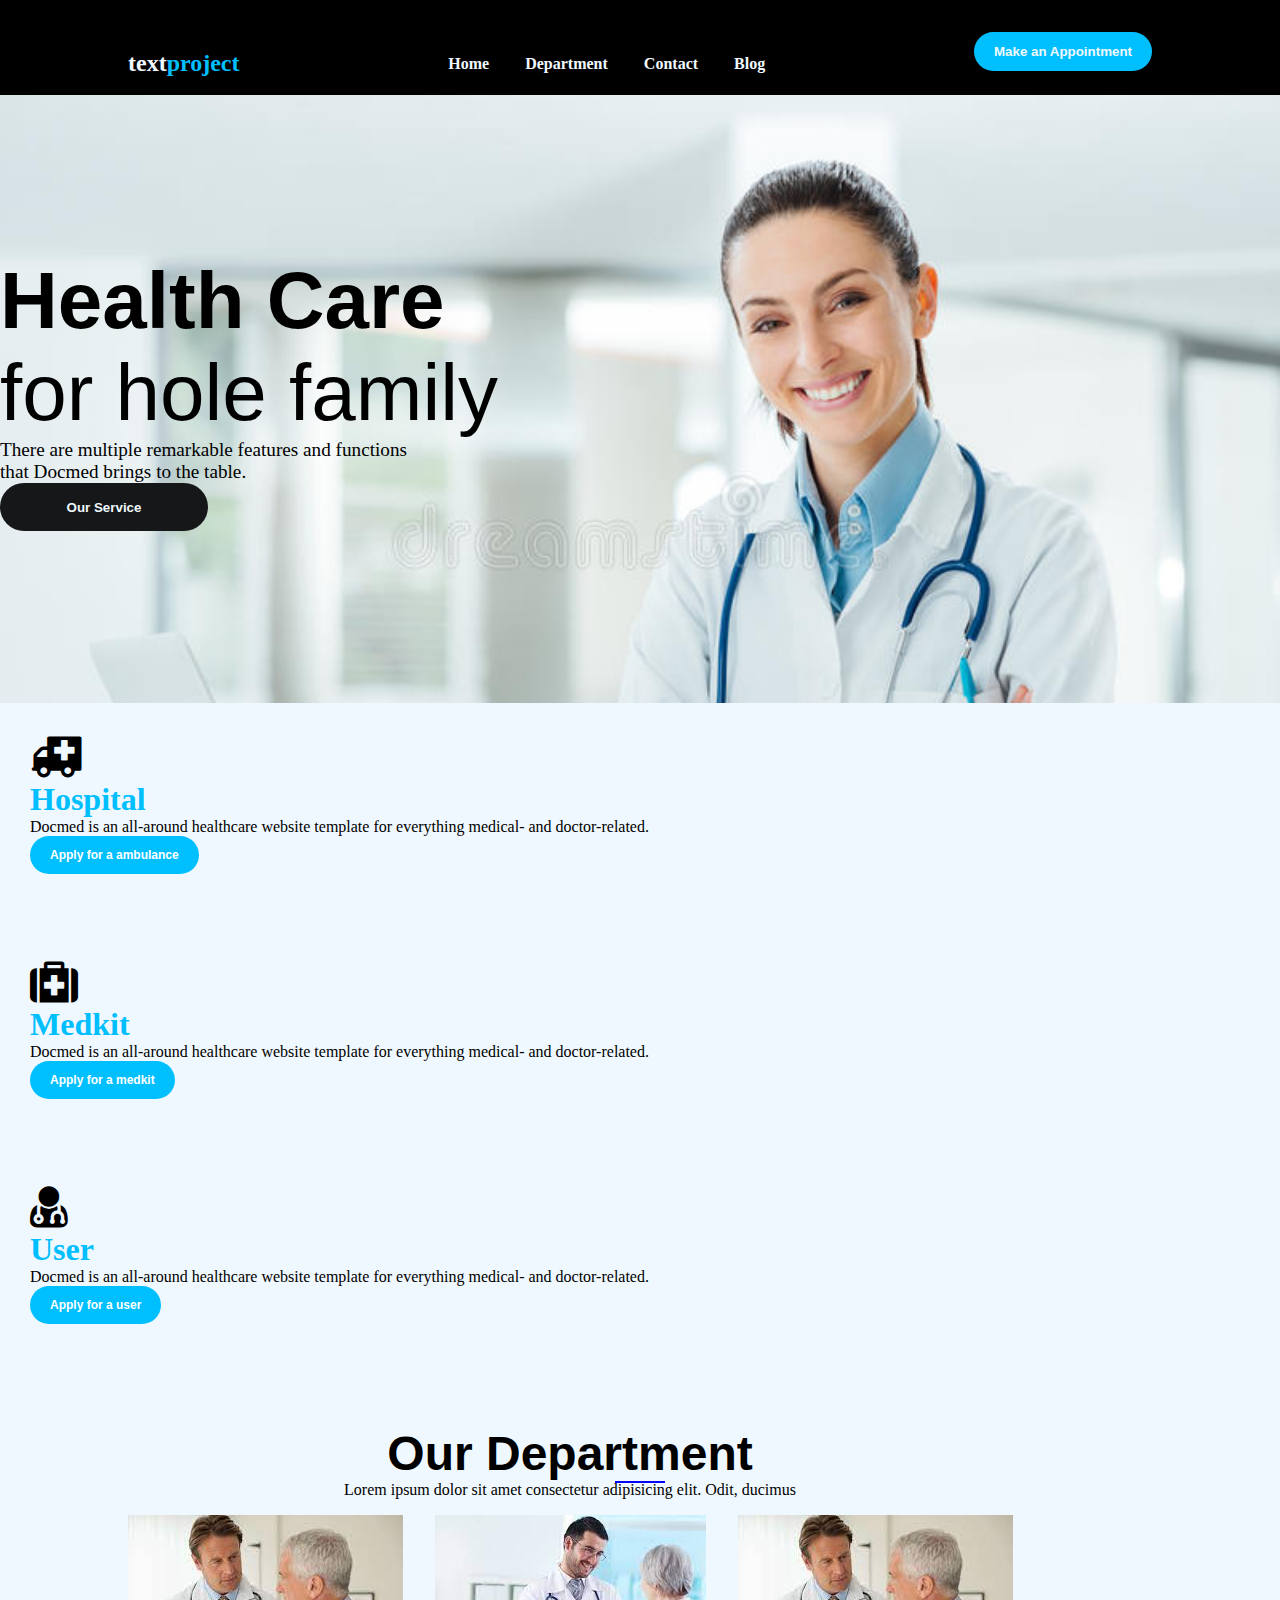
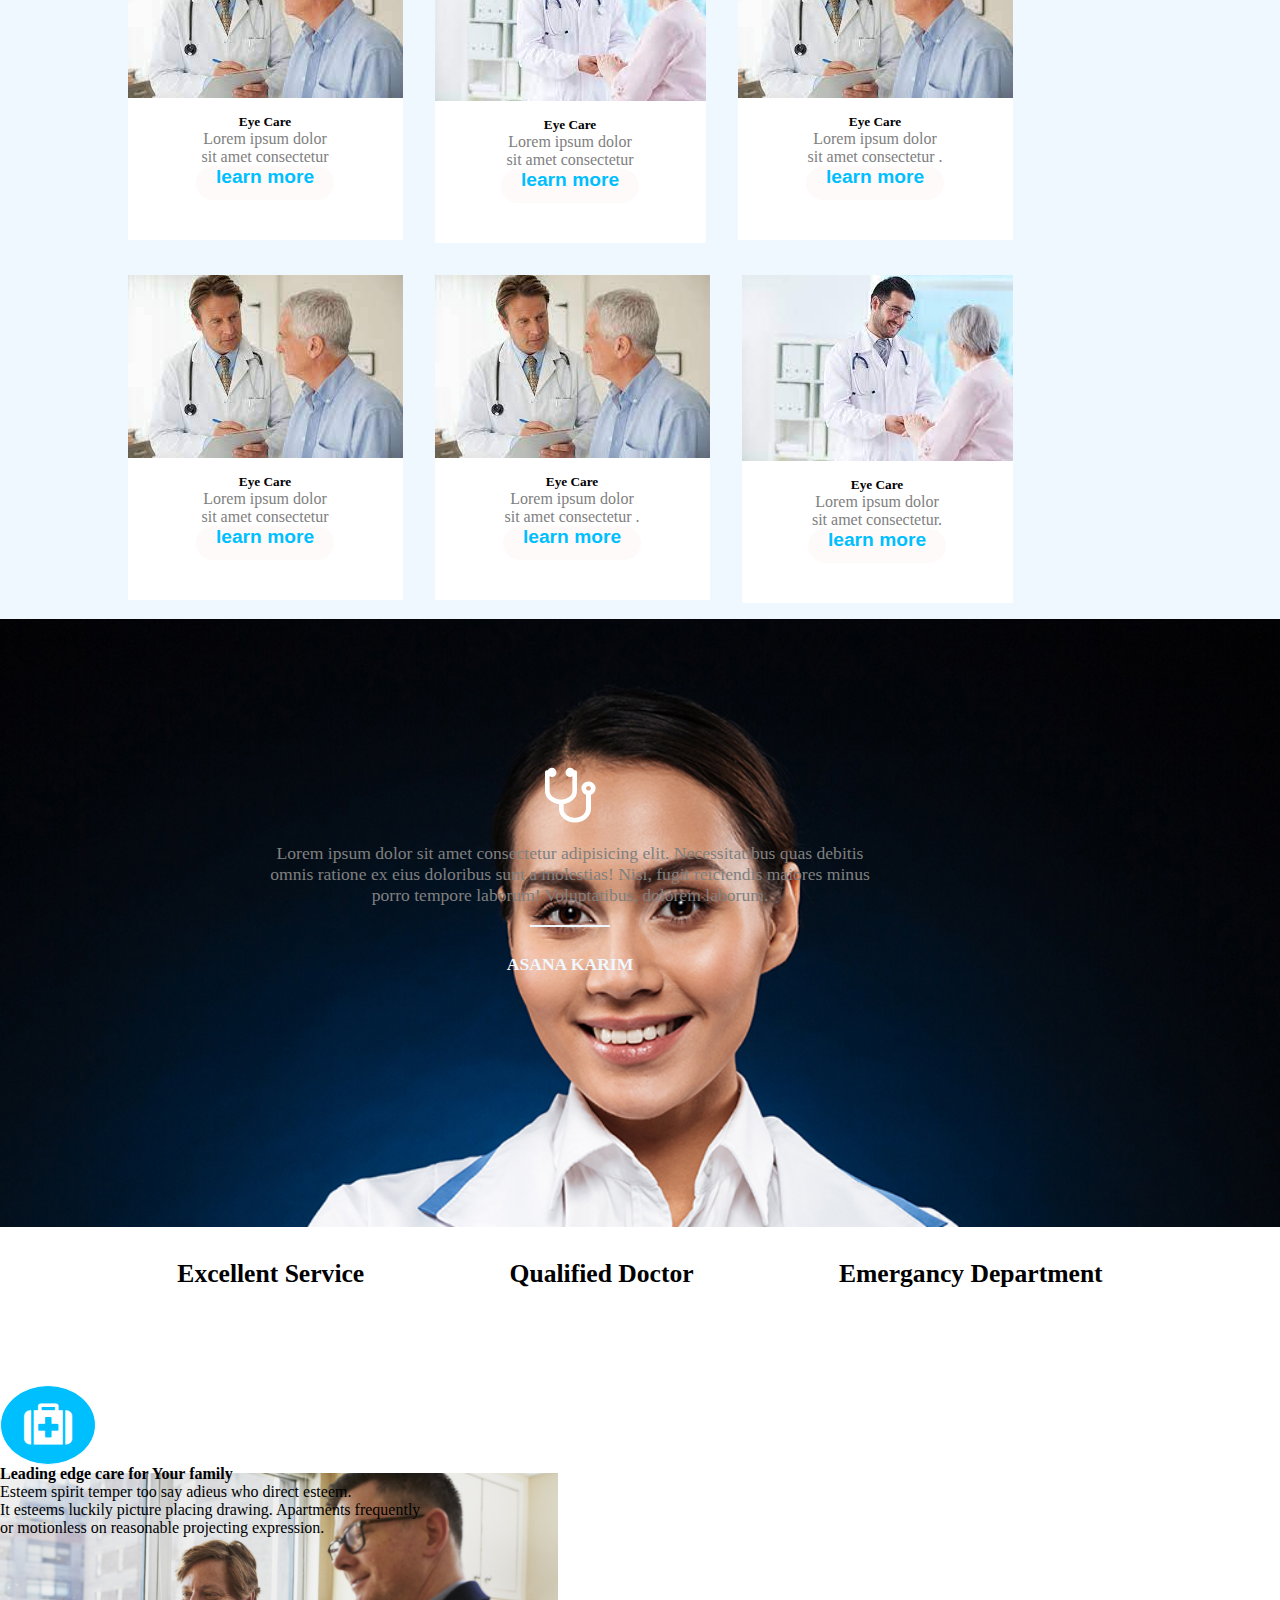
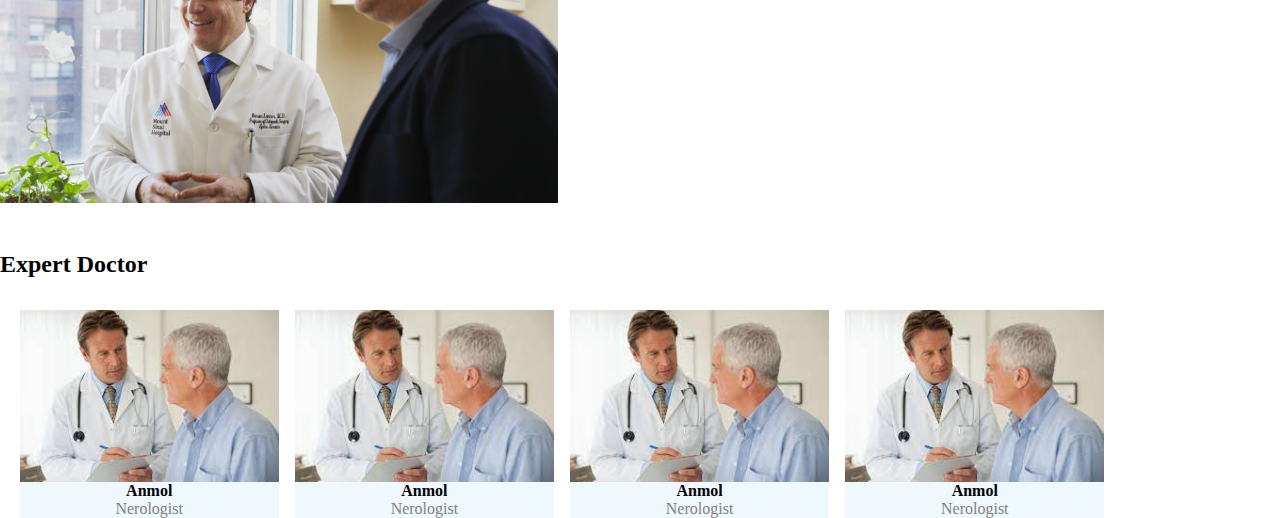
<file: index.html>
<html lang="en">
<head>
    <meta charset="UTF-8">
    <meta http-equiv="X-UA-Compatible" content="IE=edge">
    <meta name="viewport" content="width=device-width, initial-scale=1.0">
    
    <link href="https://cdn.jsdelivr.net/npm/bootstrap@5.2.2/dist/css/bootstrap.min.css" rel="stylesheet" integrity="sha384-Zenh87qX5JnK2Jl0vWa8Ck2rdkQ2Bzep5IDxbcnCeuOxjzrPF/et3URy9Bv1WTRi" crossorigin="anonymous">
    <link rel="stylesheet" href="index.css">
    <link rel="stylesheet" href="https://cdnjs.cloudflare.com/ajax/libs/font-awesome/4.7.0/css/font-awesome.min.css">
    <title>Text Project</title>
</head>
<body>
  
    <div class="hero">
      <nav>
        <h2 class="heading">text<span>project</span> </h2>
        <ul>
          <li><a href="#">Home</a></li>
          <li><a href="#">Department</a></li>
          <li><a href="#">Contact</a></li>
          <li><a href="#">Blog</a></li>
        </ul>
        <button type="button">Make an Appointment</button>
      </nav>
    </div>
          <div class="img">
            <div class="container">
              <div class="row">
                <div class="col-xl-12">
                  <div class="subheading">
                    <h1>
                      <span class="subbin">Health Care</span>  
                        <br>for hole family
                     
                    </h1>
                    <p>There are multiple remarkable features and functions <br>that Docmed brings to the table.
                      
                    </p>
                  
                    <button class="btn">Our Service</button>
                   
                  </div>
                </div>
              </div>
             </div>
           </div>
           

  
         

          
          
  
   <div class="services">
    <div class="container">
      <div class="row">
        <div class="col">
          <div class="ambulance-service">
            <div class="icon-single">
              <i class="fa fa-ambulance"></i>
            </div>
            <h4>Hospital</h4>
            <p>Docmed is an all-around healthcare website template for everything medical- and doctor-related. </p>
            <div class="apply-btn">
              <button>Apply for a ambulance </button>
            </div>
          </div>
  
        </div>
  
  
        <div class="col">
          <div class="ambulance-service">
            <div class="icon-single">
              <i class="fa fa-medkit"></i>
            </div>
            <h4>Medkit</h4>
            <p>Docmed is an all-around healthcare website template for everything medical- and doctor-related. </p>
            <div class="apply-btn">
              <button>Apply for a medkit</button>
            </div>
          </div>
        </div>
  
  
        <div class="col">
          <div class="ambulance-service">
            <div class="icon-single">
              <i class="fa fa-user-md"></i>
            </div>
            <h4>User</h4>
            <p>Docmed is an all-around healthcare website template for everything medical- and doctor-related. </p>
            <div class="apply-btn">
              <button>Apply for a user</button>
            </div>
          </div>
        </div>
  
      </div>
    </div>
    
   </div>
     </div>
      </div>
      
     
      <div class="all-department">
        <div class="container">
          <div class="col">
            <div class="secction-title">
              <h3>Our Department</h3>
              <p>Lorem ipsum dolor sit amet consectetur adipisicing elit. Odit, ducimus</p>
            </div>
          </div>
          <div class="department-thub">
            <div class="department">
              <img src="/images/doctor-patient.jpeg" alt="">
             <div class="department-content">
              
                <h5>Eye Care</h5>
                <p>Lorem ipsum dolor <br>sit amet consectetur</p>
                <button>learn more</button>
             </div>
           </div>
           
             <div class="department">
               <img src="/images/happy-doctor.jpeg" alt="">
               <div class="department-content">
               
                  <h5>Eye Care</h5>
                  <p>Lorem ipsum dolor <br>sit amet consectetur</p>
                  <button>learn more</button>
               </div>
             </div>
          
           
             <div class="department">
               <img src="/images/doctor-with-patient.jpeg" alt="">
               <div class="department-content">
                  
                   <h5>Eye Care</h5>
                   <p>Lorem ipsum dolor <br>sit amet consectetur .</p>
                   <button>learn more</button>
               </div>
             </div>
             <div class="department">
              <img src="/images/doctor-patient.jpeg" alt="">
              <div class="department-content">
                
                  <h5>Eye Care</h5>
                  <p>Lorem ipsum dolor <br>sit amet consectetur </p>
                  <button>learn more</button>
              </div>
            </div>
            
            <div class="department">
              <img src="/images/doctor-with-patient.jpeg" alt="">
              <div class="department-content">
                
                  <h5>Eye Care</h5>
                  <p>Lorem ipsum dolor <br>sit amet consectetur .</p>
                  <button>learn more</button>
              </div>
            </div>
            
            <div class="department">
              <img src="/images/happy-doctor.jpeg" alt="">
              <div class="department-content">
                
                  <h5>Eye Care</h5>
                  <p>Lorem ipsum dolor <br>sit amet consectetur.</p>
                  <button>learn more</button>
              </div>
            </div>
            
  
  
          </div>
              
            
          </div>
        </div>
    
      </div>
      <div class="background-image-female-doctor">
        <div class="container">
          <div class="row">
            <div class="col">
              
            </div>
            <div class="doctor-icon">
              <i class="fa fa-stethoscope"></i>
              <p>Lorem ipsum dolor sit amet consectetur adipisicing elit. Necessitatibus quas debitis<br> omnis ratione ex eius doloribus sunt a molestias! Nisi, fugit reiciendis maiores minus <br>porro tempore laborum! Voluptatibus, dolorem laborum.</p>
              <h6>ASANA KARIM</h6>
            </div>
          </div>
        </div>
        
        
      </div>

       <div class="tab-list">
       
        <div class="tab-list-number">
        <h5>Excellent Service</h5>
        </div>
        <div class="tab-list-number">
          <h5>Qualified Doctor</h5>
        </div>
        <div class="tab-list-number">
          <h5>Emergancy Department</h5>
        </div>
      </div> 
      
               

    <div class="all-services">
      <div class="container">
       <div class="row">
      <div class="col-6">
        <div class="excellent-service">
          <i class="fa fa-medkit"></i>
          <h4>Leading edge care for Your family</h4>
          <p>Esteem spirit temper too say adieus who direct esteem. <br>It esteems luckily picture placing drawing. Apartments frequently<br> or motionless on reasonable projecting expression.</p>
        </div>



      </div>
      <div class="col-6">
          <div class="image-business">
           <img src="/images/xbusiness.png.pagespeed.ic.T1vlgqVj2y.png" alt="">
      </div>

      </div>
    </div>
  </div>
  

<div class="container">
  <div class="row">
    <div class="col-12">
      <div class="expert-doctor">
        <h2>Expert Doctor</h2>
      </div>
    </div>
    
  </div>
</div>
  <div class="container">
    <div class="row">
      <div class="col">
       <div class="department-thub1">
        <div class="department-thub2">
          <img src="/images/doctor-patient.jpeg" alt="">
          <div class="doctor-position">
            <h4>Anmol</h4>
            <p>Nerologist</p>
           </div>
       </div>

       <div class="department-thub2">
        <img src="/images/doctor-patient.jpeg" alt="">
        <div class="doctor-position">
          <h4>Anmol</h4>
          <p>Nerologist</p>
         </div>
     </div>

     <div class="department-thub2">
      <img src="/images/doctor-patient.jpeg" alt="">
      <div class="doctor-position">
        <h4>Anmol</h4>
        <p>Nerologist</p>
       </div>
   </div>

   <div class="department-thub2">
    <img src="/images/doctor-patient.jpeg" alt="">
    <div class="doctor-position">
      <h4>Anmol</h4>
      <p>Nerologist</p>
     </div>
 </div>

       </div>

      </div>
    </div>
  </div>
</body>
</html>
</file>
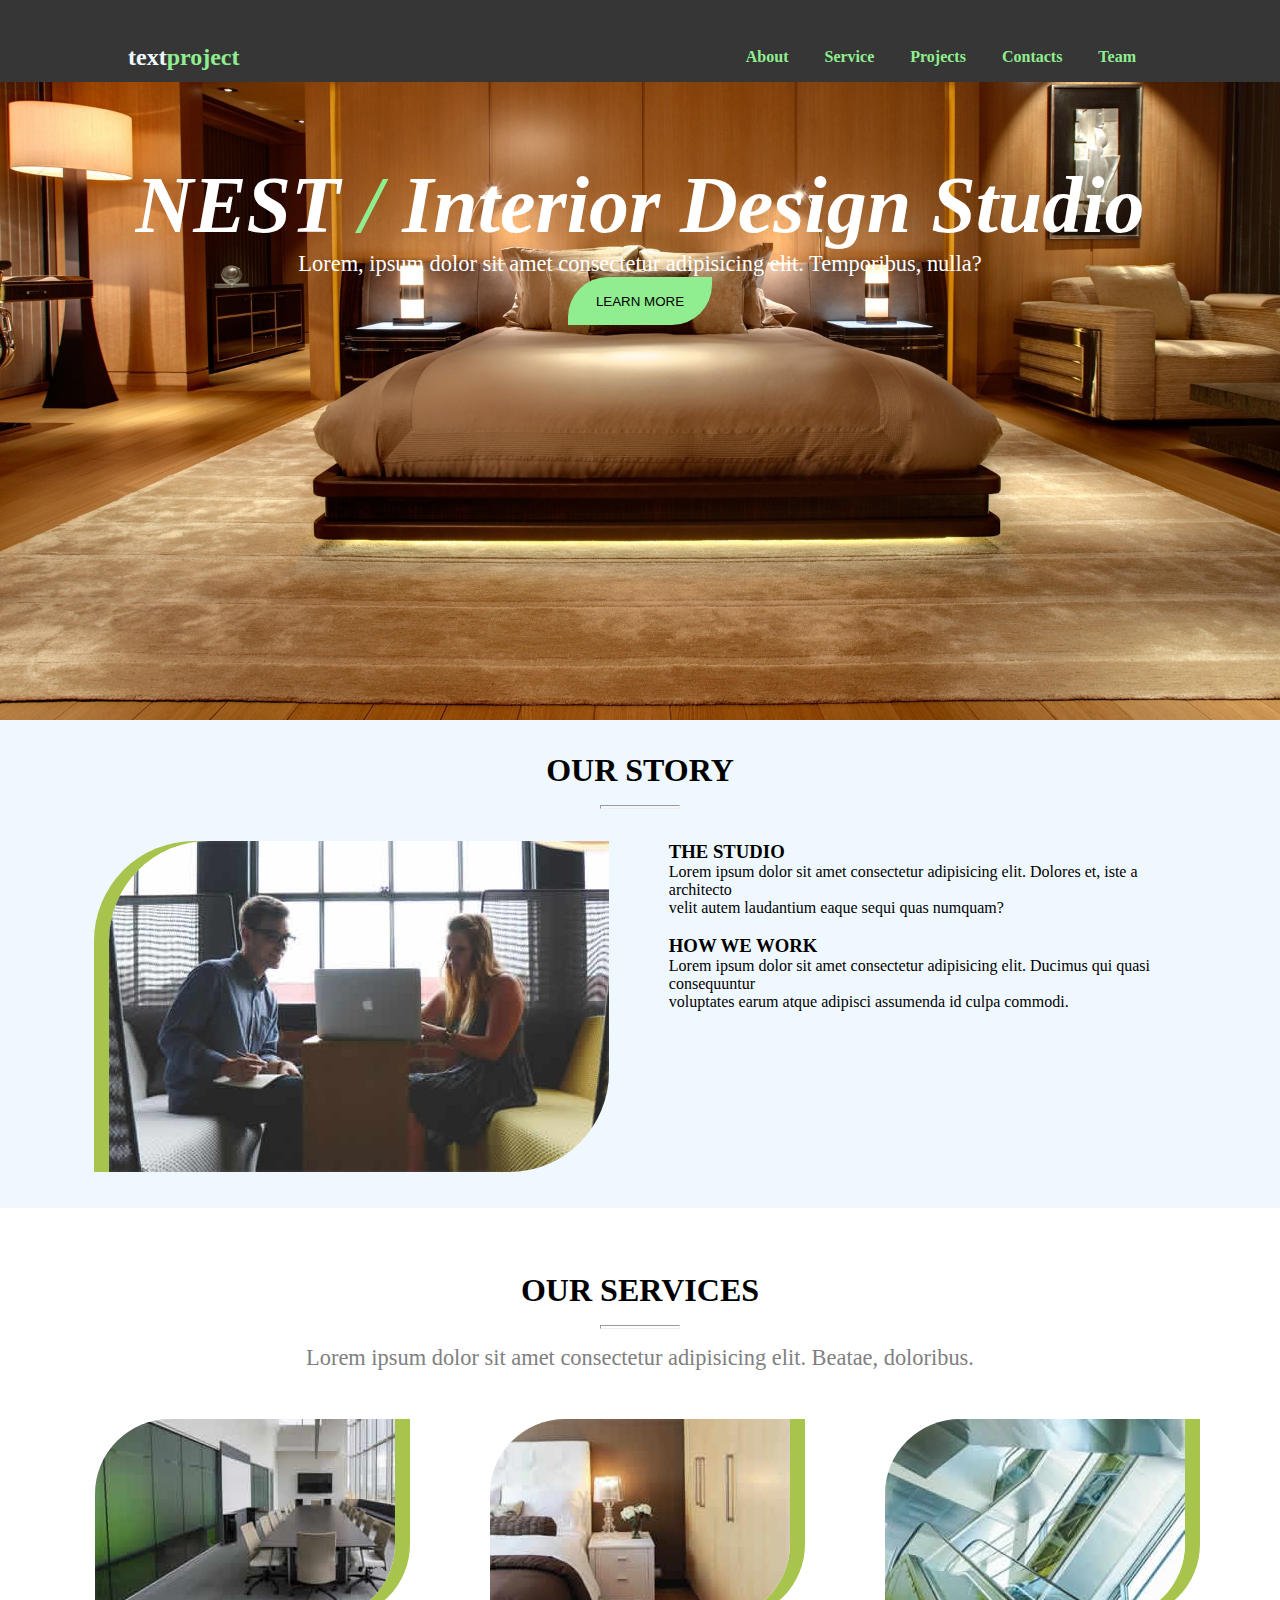
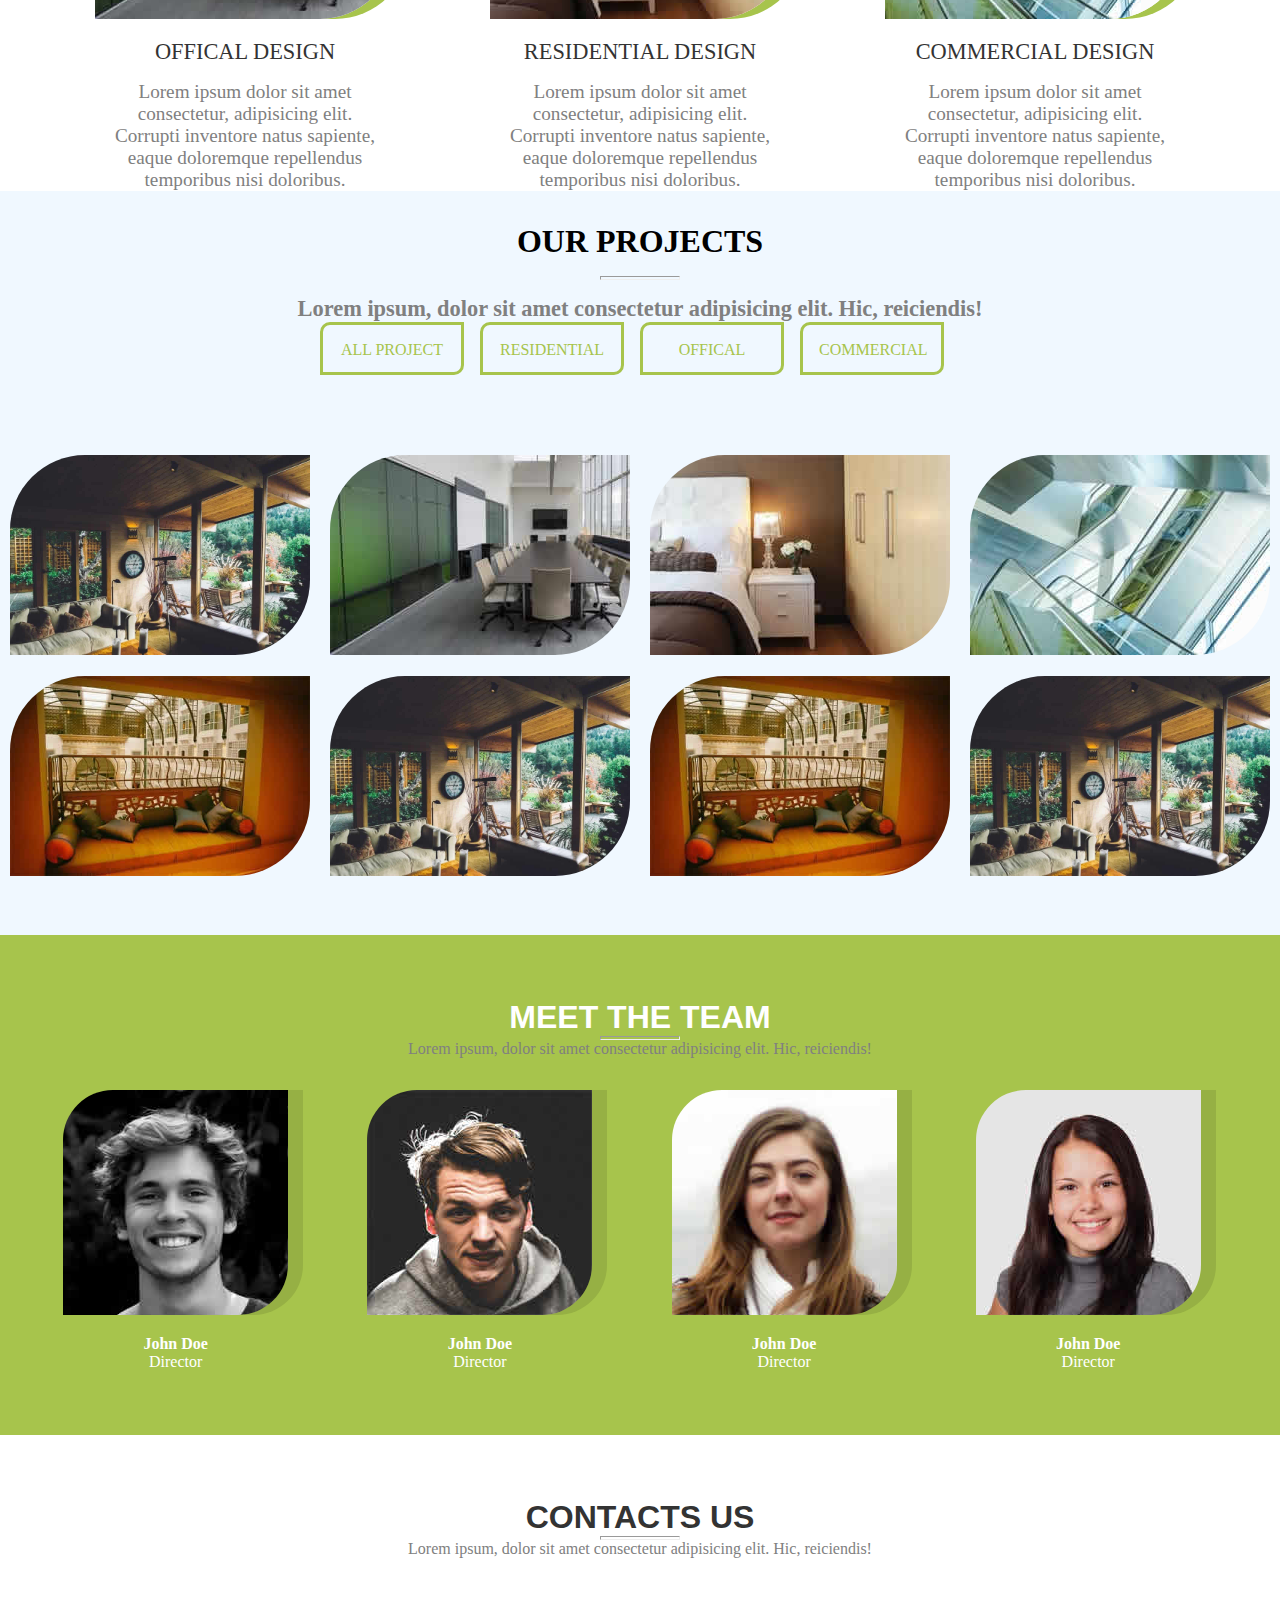
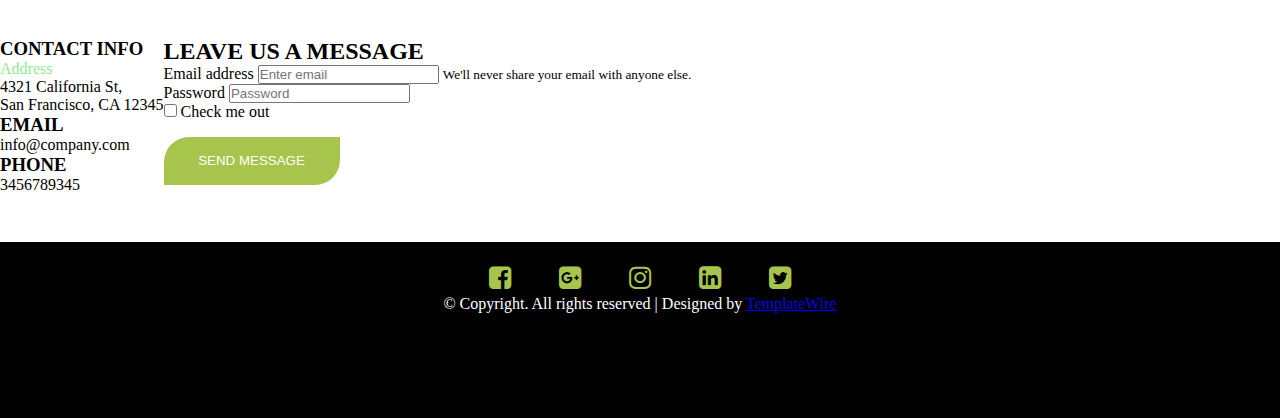
<file: resto.html>
<!DOCTYPE html>
<html lang="en">
<head>
    <meta charset="UTF-8">
    <meta http-equiv="X-UA-Compatible" content="IE=edge">
    <meta name="viewport" content="width=device-width, initial-scale=1.0">
    <link rel="stylesheet" href="resto.css">
    <link href="https://cdn.jsdelivr.net/npm/bootstrap@5.2.2/dist/css/bootstrap.min.css" rel="stylesheet" integrity="sha384-Zenh87qX5JnK2Jl0vWa8Ck2rdkQ2Bzep5IDxbcnCeuOxjzrPF/et3URy9Bv1WTRi" crossorigin="anonymous">
    <link rel="stylesheet" href="https://cdnjs.cloudflare.com/ajax/libs/font-awesome/4.7.0/css/font-awesome.min.css">
    <title>Document</title>
</head>
<body>
    <div class="header">
      <div class="navication-menu-bar">
        <nav>
          <h2 class="subheading">text<span>project</span> </h2>
          <ul>
            <li><a class="page-scroll" href="#about">About</a></li>
            <li><a class="page-scroll" href="#services">Service</a></li>
            <li><a class="page-scroll" href="#projects">Projects</a></li>
            <li><a class="page-scroll" href="#contacts">Contacts</a></li>
            <li><a class="page-scroll" href="#team">Team</a></li>
           
          </ul>
         
        </nav>
      </div>
       
        <div class="text">
            <h1>NEST <span>/</span> Interior Design Studio</h1>
            <p>Lorem, ipsum dolor sit amet consectetur adipisicing elit. Temporibus, nulla?</p>
            <button>Learn More</button>
        </div>
    
    </div>
   
<div id="about">
  <div class="our-story-text">
    <h1>OUR STORY</h1>
    <hr>
  </div>
  <div class="our-story-cetogrries">
    <div class="story-cetogeries-img">
      <img src="./images/ourstory-img.jpeg" alt="">
    </div>

    <div class="story-cetogeries-paragraph">
      <h3>THE STUDIO</h3>
                      <p>Lorem ipsum dolor sit amet consectetur adipisicing elit. Dolores et, iste a architecto <br>velit autem laudantium eaque sequi quas numquam?

                      </p>
                       <br>
        
                        <h3>HOW WE WORK</h3>
           
                       <p>Lorem ipsum dolor sit amet consectetur adipisicing elit. Ducimus qui quasi consequuntur<br> voluptates earum atque adipisci assumenda id culpa commodi.</p>
           
    </div>
  </div>
</div>

       <div id="services">
           <div class="our-services-heading">
               <h1>OUR SERVICES</h1>
               <hr>
               <p>Lorem ipsum dolor sit amet consectetur adipisicing elit. Beatae, doloribus.</p>

            </div>
                
               <div class="services-cetegories">
                <div class="offical-cetegories">
                  <img src="./images/office-design.jpeg" alt="">
                  <h5>Offical Design</h5>
                  <p>Lorem ipsum dolor sit amet<br> consectetur, adipisicing elit.<br> Corrupti inventore natus sapiente,<br> eaque doloremque repellendus<br> temporibus nisi doloribus.</p>
                </div>
                <div class="offical-cetegories">
                  <img src="./images/residential-design.jpeg" alt="">
                  <h5>Residential Design</h5>
                  <p>Lorem ipsum dolor sit amet<br> consectetur, adipisicing elit.<br> Corrupti inventore natus sapiente,<br> eaque doloremque repellendus<br> temporibus nisi doloribus.</p>
                </div>
                <div class="offical-cetegories">
                  <img src="./images/commercial-design.jpeg" alt="">
                  <h5>Commercial Design</h5>
                  <p>Lorem ipsum dolor sit amet<br> consectetur, adipisicing elit.<br> Corrupti inventore natus sapiente,<br> eaque doloremque repellendus<br> temporibus nisi doloribus.</p>
                </div>
               </div>
       </div>

      <div id="projects">
              <div class="container">
                         
                                <div class="projects-text">
                                     <h1>OUR PROJECTS</h1>
                                     <hr>
                                     <p>Lorem ipsum, dolor sit amet consectetur adipisicing elit. Hic, reiciendis!</p>
                                 </div>

                                 <div class="list-items-button">
                                  <ul>
                                    <li><a href="#">All Project</a></li>
                                    <li><a href="#"> residential</a></li>
                                    <li><a href="#">offical</a></li>
                                    <li><a href="#">commercial</a></li>
                                  </ul>
                                 </div>

                               <div class="boxter">
                                        <div class="box">
                                          <div class="box-img">
                                            <img src="./images/home-desi.jpeg" alt="">
                                           </div>
                                           <div class="details">
                                            <div class="content">
                                            <h2>what is lorem ipsum?</h2>
                                            <p>Lorem ipsum dolor sit amet, consectetur adipisicing elit. Voluptatibus, debitis.</p>
                                            </div>
                                           </div>
                                        </div> 
                                         <div class="box">
                                          <div class="box-img">
                                            <img src="./images/office-design.jpeg" alt="">
                                           </div>
                                           <div class="details">
                                            <div class="content">
                                            <h2>what is lorem ipsum?</h2>
                                            <p>Lorem ipsum dolor sit amet, consectetur adipisicing elit. Voluptatibus, debitis.</p>
                                            </div>
                                           </div>
                                         </div>   
                                         
                                         
                                          <div class="box">
                                            <div class="box-img">
                                              <img src="./images/residential-design.jpeg" alt="">
                                             </div>
                                             <div class="details">
                                              <div class="content">
                                              <h2>what is lorem ipsum?</h2>
                                              <p>Lorem ipsum dolor sit amet, consectetur adipisicing elit. Voluptatibus, debitis.</p>
                                              </div>
                                             </div>
                                          </div>         


                                           <div class="box">
                                            <div class="box-img">
                                              <img src="./images/commercial-design.jpeg" alt="">
                                             </div>
                                             <div class="details">
                                              <div class="content">
                                              <h2>what is lorem ipsum?</h2>
                                              <p>Lorem ipsum dolor sit amet, consectetur adipisicing elit. Voluptatibus, debitis.</p>
                                              </div>
                                             </div>
                                           </div>
                                           
                                           
                                            <div class="box">
                                              <div class="box-img">
                                                <img src="./images/sofa-red.jpeg" alt="">
                                               </div>
                                               <div class="details">
                                                <div class="content">
                                                <h2>what is lorem ipsum?</h2>
                                                <p>Lorem ipsum dolor sit amet, consectetur adipisicing elit. Voluptatibus, debitis.</p>
                                                </div>
                                               </div>
                                            </div>    

                                               <div class="box">
                                                <div class="box-img">
                                                  <img src="./images/home-desi.jpeg" alt="">
                                                 </div>
                                                 <div class="details">
                                                  <div class="content">
                                                  <h2>what is lorem ipsum?</h2>
                                                  <p>Lorem ipsum dolor sit amet, consectetur adipisicing elit. Voluptatibus, debitis.</p>
                                                  </div>
                                                 </div>
                                               </div>     

                                            <div class="box">
                                              <div class="box-img">
                                                <img src="./images/sofa-red.jpeg" alt="">
                                               </div>
                                               <div class="details">
                                                <div class="content">
                                                <h2>what is lorem ipsum?</h2>
                                                <p>Lorem ipsum dolor sit amet, consectetur adipisicing elit. Voluptatibus, debitis.</p>
                                                </div>
                                               </div>
                                            </div> 

                                            <div class="box">
                                              <div class="box-img">
                                                <img src="./images/home-desi.jpeg" alt="">
                                               </div>
                                               <div class="details">
                                                <div class="content">
                                                <h2>what is lorem ipsum?</h2>
                                                <p>Lorem ipsum dolor sit amet, consectetur adipisicing elit. Voluptatibus, debitis.</p>
                                                </div>
                                               </div>
                                            </div>   
                               </div>  
                                      



                                        
                                
                          
              </div>
       </div>

       <div id="team">
             <div class="team-meet">
                 <h1>MEET THE TEAM</h1>
                 <hr>
                 <p>Lorem ipsum, dolor sit amet consectetur adipisicing elit. Hic, reiciendis!</p>
           </div>

           <div class="team-images">
                  <div class="image">
                      <img src="./images/01 (1).jpeg" alt="">
                       <h4>John Doe</h4>
                        <p>Director</p>
                 </div>

                 <div class="image">
                  <img src="./images/02.jpeg" alt="">
                   <h4>John Doe</h4>
                    <p>Director</p>
                </div>

                <div class="image">
                  <img src="./images/03.jpeg" alt="">
                   <h4>John Doe</h4>
                    <p>Director</p>
             </div>

             <div class="image">
              <img src="./images/04.jpeg" alt="">
               <h4>John Doe</h4>
                <p>Director</p>
         </div>
           </div>
       </div>


       <div id="contacts">
              <div class="contacts-us">
                <h1>CONTACTS US</h1>
                <hr>
                <p>Lorem ipsum, dolor sit amet consectetur adipisicing elit. Hic, reiciendis!</p>
              </div>

              <div class="container">
                <div class="row">
                  <div class="all-text">
                    <div class="col-4">
                      <div class="info-text">
                              <h3>CONTACT INFO</h3>
                              <div class="contact-info">
                                 <span>Address</span>
                                 <p>4321 California St,<br>
                                     San Francisco, CA 12345</p>
                               </div>
                               <div class="email">
                                    <h3>EMAIL</h3>
                                   <p>info@company.com</p>
                                 </div>
                                <div class="number">
                                       <h3>PHONE</h3>
                                          <p>3456789345</p>
                                 </div>
                      </div>
                    </div>
                    

                    <div class="col-8">
                      <div class="leave">
                        <h2>LEAVE US A MESSAGE</h2>
                      </div>
                      <form>
                        <div class="form-group">
                          <label for="exampleInputEmail1">Email address</label>
                          <input type="email" class="form-control" id="exampleInputEmail1" aria-describedby="emailHelp" placeholder="Enter email">
                          <small id="emailHelp" class="form-text text-muted">We'll never share your email with anyone else.</small>
                        </div>
                        <div class="form-group">
                          <label for="exampleInputPassword1">Password</label>
                          <input type="password" class="form-control" id="exampleInputPassword1" placeholder="Password">
                        </div>
                        <div class="form-group form-check">
                          <input type="checkbox" class="form-check-input" id="exampleCheck1">
                          <label class="form-check-label" for="exampleCheck1">Check me out</label>
                        </div>
                        <button type="submit">SEND MESSAGE</button>
                      </form>
                      
                    </div>
                  </div>
                  </div>
                  


                  
              </div>
       </div>

       <div class="footer">
        <div class="footer-icons">
          <ul>
            <li><a href="https://www.google.com/search?q=facebook&oq=face&aqs=chrome.1.69i57j0i67i131i433j0i67l3j69i60l3.4207j0j7&sourceid=chrome&ie=UTF-8"><i class="fa fa-facebook-square"></i></a></li>
            <li><a href="https://www.google.com/search?q=google&oq=google&aqs=chrome..69i57j46i67i131i199i433i465j69i60l3j69i65l3.2307j0j7&sourceid=chrome&ie=UTF-8"><i class="fa fa-google-plus-square"></i></a></li>
            <li><a href="https://www.google.com/search?q=instagram&oq=insta&aqs=chrome.2.69i57j35i39j0i67i131i433j0i67l3j69i61j69i60.6884j0j7&sourceid=chrome&ie=UTF-8"><i class="fa fa-instagram"></i></a></li>
            <li><a href="https://www.linkedin.com/feed/"><i class="fa fa-linkedin-square"></i></a></li>
            <li><a href="https://www.google.com/search?gs_ssp=eJzj4tLP1TfIyDMsS05XYDRgdGDwYi8pzywpSS0CAFnOB00&q=twitter&oq=twitt&aqs=chrome.2.69i57j35i39j46i67i131i199i433i465j0i67i131i433l2j0i67j46i67i131i433j69i60.4745j0j7&sourceid=chrome&ie=UTF-8"><i class="fa fa-twitter-square"></i></a></li>
          </ul>
         
        </div>
        <div class="copy-right">
          <p>© Copyright. All rights reserved | Designed by
            <a target="_blank" rel="nofollow noopener" href="//www.templatewire.com">TemplateWire</a>
          </p>
        </div>
       </div>
</body>
</html>
</file>
<file: index.css>
*{
    padding: 0;
    margin: 0;
    box-sizing: border-box;

}
.hero{
    background-color: black;
}
.heading{
    color: aliceblue;
}
span{
    color: deepskyblue;
}
.menu{
    height: 100vh;
    width: 100%;

}
nav{
    display: flex;
    align-items: center;
    justify-content: space-between;
    padding-left: 10%;
    padding-right: 10%;
    padding-top: 2rem;

}
nav ul li{
    list-style-type: none;
    display:inline-block;
    padding: 1rem 1rem;

}
nav ul li a{
    color: aliceblue;
    text-decoration: none;
    font-weight: bold;
}
nav ul li a:hover{
    color: deepskyblue;

    transition: 3s;
}
button{
    border: none;
    background-color: deepskyblue;
    border-radius: 30px;
    padding: 12px 20px;
    color: aliceblue;
    font-weight: bold;
    margin-bottom: 1.5rem;
    

}
button:hover{
    
    cursor: pointer;
}
.img{
    background-image: url(./images/doctor-image.jpeg);
    background-repeat: no-repeat;
    background-size: cover;
    height: 38rem;
}
.container{
    max-width: 1140px;
   
}
.subheading{
    position: relative;
    top: 10rem;
}
.subheading h1{
    font-size: 5rem;
    font-family: sans-serif;
    font-weight: 300;
}
.subbin{
    font-weight: 700;
    color: black;
}
.subheading p{
    color: black;
    font-size: 1.2rem;
}
.btn{
    width: 13rem;
    height: 3rem;
    background-color: #151718;
    color: aliceblue;
    transition: 2s;
}
.btn:hover{
    background-color: deepskyblue;
    color: #151718;
    transition: 3s;
}
.services{
    background-color: aliceblue;
}
.ambulance-service{
    padding: 30px 30px;
}

.icon-single{
    font-size: 3rem;

}
.ambulance-service h4{
    font-size: 2rem;
    font-weight: 600;
    color: deepskyblue;
}
.apply-btn button{
font-size: 12px;
background-color:deepskyblue;
color: white;
}
.all-department{
    background-color:aliceblue;
}
.department-thub{
    display: flex;
    justify-content: center;
    flex-wrap: wrap;
}
.secction-title{
    text-align: center;
    padding-top: 3rem;
}
.secction-title h3{

    font-size: 3rem;
    font-family: sans-serif;
}
.secction-title p::before{
    position: absolute;
    height: 2px;
    width: 50px;
    content: '';
    left: 50%;
    transform: translateX(-50%);
    background-color: blue;

}
.department{
   padding: 1rem;
    overflow: hidden;
    

}

/* .department img{
   transform: scale(1);
    transition: .3s ease-in-out;
   

} */
/* .department img:hover{
   transform: scale(1.5);
} */

.department-content{
    background-color: white;
    text-align: center;
    padding: 1rem;
}
.department-content h5:hover{
color: deepskyblue;
transition: 3s;
cursor: pointer;
}
.department-content p{
    color: gray;
}
.department-content button{
    color: deepskyblue;
    background-color: snow;
    font-size: 1.2rem;
    padding-top: 0;
    outline: medium;
}
.department-content button:hover{
    text-decoration: underline;
}
.background-image-female-doctor{
    background-image: url(/images/Doctor-skin-care.jpeg);
    background-repeat: no-repeat;
    background-size: cover;
    height: 38rem;
}
.doctor-icon{
    position: relative;
    top: 9rem;
    text-align: center;
}
.doctor-icon i{
    padding-bottom: 1rem;
    font-size: 4rem;
    color: white;
}
.doctor-icon p{
    color: gray;
    font-size: 1.1rem;
}
.doctor-icon h6::before{
    position: absolute;
    height: 2px;
    width: 5rem;
    content: '';
    left: 50%;
    transform: translateX(-50%);
    background-color:aliceblue;
    bottom: 3rem;

}
.doctor-icon h6{
    color: aliceblue;
    font-size: 1.1rem;
    margin-top: 3rem;
}
.all-tab-list{
    position: relative;
    top: 3rem;
    bottom: 2rem;
}
.tab-list{
    display: flex;
    justify-content: space-evenly;
    margin: 1rem;
    padding: 1rem;
    
}
.tab-list-number h5{
    font-size: 1.6rem;
}
.excellent-service{
    position: relative;
    top: 4rem;
}
.excellent-service i{
    font-size: 3rem;
    border: 1px solid;
    width: 6rem;
    height: 5rem;
    text-align: center;
    border-radius: 100%;
    padding-top: 0.9rem;
    background-color: deepskyblue;
    color: white;
}
.expert-doctor{
    margin-top: 3rem;
}
.doctor-name-img{
    margin-top: 3rem;
    flex-wrap: wrap;
}
.doctor-name-img img{
    width: 16.3rem;
    height: 15rem;
}
.doctor-position{
    text-align: center;
    
    background-color:aliceblue;
}
.doctor-position:hover{
    background-color: deepskyblue;
    color: white;
}
.doctor-position p{
    color: gray;
}
.department-thub1{
    display: flex;
    justify-content: center;
    flex-wrap: wrap;
    margin-top: 2rem;
}
.department-thub2{
    margin-right: 1rem;
    
}
.department-thub2 img{
    width: 16.2rem;
}
</file>
<file: resto.css>
*{
    padding: 0;
    margin: 0;
    box-sizing: border-box;

}
.header{
    /* background-color: black; */
    background-image: url(./images/Beautiful-Bedroom-Wallpapers-30-1920-x-1080.jpg
    );
    background-repeat: no-repeat;
    background-size: cover;
   
    height: 45rem;
}
.navication-menu-bar{
    border-color: rgba(231,231,231,0);
    transition: all 0.8s;
    background-color: #363636 !important;
    top: 0;
    border-width: 0 0 1px;
    border-radius: 0;
    position: fixed;
    right: 0;
    left: 0;
    z-index: 1030;
     display: block;
    /* padding: 10px 0 !important; */

}
.subheading{
    color: aliceblue;
}
span{
    color: deepskyblue;
}
.menu{
    height: 100vh;
    width: 100%;

}
nav{
    display: flex;
    align-items: center;
    justify-content: space-between;
    padding-left: 10%;
    padding-right: 10%;
    padding-top: 2rem;

}
nav ul li{
    list-style-type: none;
    display:inline-block;
    padding: 1rem 1rem;

}
nav ul li a{
    color: lightgreen;;
    text-decoration: none;
    font-weight: bold;
}
nav ul li a:hover{
    color: white;

    transition: 3s;
}
.text{
    position: relative;
    top: 10rem;
    text-align: center;
}
.text h1{
    font-size: 5rem;
    color: white;
    font-style: oblique;
}
span{
    color: lightgreen;
}
.text p{
    font-size: 1.4rem;
    color: white;
}
.text button{
    height: 3rem;
    width: 9rem;
    border-radius:top,right,bottom,left;
    border-radius: 40px 0px 40px 0px;
    text-transform: uppercase;
    background-color: lightgreen;
    cursor: pointer;
    border: none;
    transition: 2s;
}
.text button:hover{
    background-color: brown;
    color: white;
    transition: 2s;
}
#about{
    background-color: aliceblue;
    padding-bottom: 2rem;
}
.our-story-text{
    text-align: center;
    padding-top: 2rem;
    font-family: auto;
    font-weight: bold;

}
.our-story-text hr{
    width: 5rem;
    height: 4px;
    bottom: -1rem;
    position: relative;
    margin:0 auto;
    color: firebrick;
    }
    .our-story-cetogrries{
        display: flex;
        justify-content: center;
        margin-top: 3rem;
    }
    .story-cetogeries-img{
        padding-right: 3rem;
        width: 40%;
        
    }
    .story-cetogeries-img img{
        display: inline-block;
        border-radius: 100px 0 100px 0;
        box-shadow: -15px 0 #a7c44c;
    }
    .story-cetogeries-paragraph{
        width: 43%;
        padding-left: 3rem;
    }

 #services{
    background-color: white;
 }
  .our-services-heading{
    text-align: center;
    margin-top: 4rem;

  }
  .services-cetegories{
    display: flex;
    justify-content: space-evenly;
    margin-top: 3rem;
  }
  .our-services-heading hr{
    width: 5rem;
    height: 4px;
   bottom: -1rem;
    position: relative;
    margin:0 auto;
    color: firebrick;
  }
  .our-services-heading p{
    font-size: 1.4rem;
    padding-top: 2rem;
    color: gray;
  }
  .offical-cetegories img{
    border-radius: 75px 0 75px 0;
    box-shadow: 15px 0 #a7c44c;
  }
  .offical-cetegories h5{
    font-size: 1.4rem;
    text-transform: uppercase;
    padding-left: 0px;
    margin-top: 1rem;
    margin-bottom: 1rem;
   text-align: center;
    font-weight: 500;
    color: #333;
  }
  .offical-cetegories p{
    font-size: 1.2rem;
    color: gray;
   font-family: auto;
   text-align: center;
  }

#projects{
    background-color: aliceblue;
    padding-bottom: 3rem;
}

  .projects-text{
    text-align: center;
    padding-top: 2rem;
    font-family: auto;
    font-weight: bold;

}
.projects-text hr{
    width: 5rem;
    height: 4px;
   bottom: -1rem;
    position: relative;
    margin:0 auto;
    color: firebrick;
}
.projects-text p{
    font-size: 1.4rem;
    padding-top: 2rem;
    color: gray;
}

.list-items-button{
    display: flex;
    justify-content: center;
}
.list-items-button ul{
    display: inline-flex;
   list-style-type: none;
}
.list-items-button li{
    padding: 1rem;
    border: 3px solid #a7c44c;
    border-radius: 10px 0 10px 0;
    width: 9rem;
    height: 3.3rem;
    margin-right: 1rem;
    text-align: center;
   
   
}

.list-items-button ul li a{
    color: #a7c44c;
    text-transform: uppercase;
    text-decoration: none;

}
.all-projects-image{
    padding-top: 2rem;
}

.boxter{
    width: 1280px;
    
    margin: 70px auto 0;
    display: flex;
    flex-direction: row;
    flex-wrap: wrap;
}

.boxter .box{
    position: relative;
    width: 300px;
    height: 201px;
    /* background: #a7c44c; */
    margin: 10px;
    box-sizing: border-box;
    display: inline-block;
}

.boxter .box .box-img{
    position: relative;
    overflow: hidden;
}

.boxter .box .box-img img{
    max-width: 100%;
    transition: transform 2s;
    border-radius: 75px 0 75px 0;
   
}

.boxter .box:hover .box-img img{
 transform: scale(1.2);
}

.boxter .box .details{
      position: absolute;
      top: 10px;
       left: 10px;
      right: 10px;
       bottom: 10px;
       background: rgb(0, 0, 0, .8);
       transform:scaleY(0);
       transition: transform .5s;
       border-radius: 75px 0 75px 0;

}
.boxter .box:hover .details{
    transform:scaleY(1);
    cursor: pointer;
    
}

.boxter .box .details .content{
      position: absolute;
      top: 50%;
      transform: translateY(-50%);
      text-align: center;
      padding: 15px;
      color: #fff;

}

.boxter .box .details .content h2{
    margin: 0;
    padding: 0;
    font-size: 20px;
    color: #ff0;
}
.boxter .box .details .content p{
    margin: 10px 0 0;
    padding: 0;
    
}

#team{
    background-color: #a7c44c;
   padding: 4rem 0;
}
.team-meet{
    text-align: center;
}
.team-meet h1{
    color: #fff;
    font-family: sans-serif;
}
.team-meet hr{
    width: 5rem;
    height: 4px;
  
    position: relative;
    margin:0 auto;
    color: firebrick;
}
.team-meet p{
    color: gray;
}

.team-images{
    display: flex;
    justify-content:space-evenly;
    margin-top: 2rem;

}
.team-images .image{
    padding-right: 1rem;
}
.team-images .image img{
    border-radius: 50px 0 50px 0;
    box-shadow: 15px 0 #96b044;
}
.image h4{
text-align: center;
color: #fff;
padding-top: 1rem;
}
 
.image p{
    text-align: center;
    color: #fff;
   
    }

    #contacts{
        padding: 4rem 0;
    }

    .contacts-us{
        text-align: center;
    }
    .contacts-us h1{
        color:#333;
        font-family: sans-serif;
    }
    .contacts-us hr{
        width: 5rem;
        height: 4px;
      
        position: relative;
        margin:0 auto;
        color: firebrick;
    }
    .contacts-us p{
        color: gray;
    }
     
    .all-text{
        display: flex;
    position: relative;
    top: 5rem;
    }

    form button{
        height: 3rem;
    width: 11rem;
    margin-top: 1rem;
    
    background: #a7c44c;
    color: white;
    border: navajowhite;
    border-radius: 25px 0 25px 0;
    }
 .footer{
    height: 11rem;
   position: relative;
   top: 4rem;
    
    bottom: 0rem;
   
    width: 100%;
    background-color: black;
 }
    .footer-icons{
        text-align: center;
        padding-top: 1rem;
    }
    .footer-icons ul{
        display: inline-flex;
    }
    .footer-icons li{
      margin: 0 20px;
      list-style: none;
    }
    .footer-icons ul li a{
        color: #999;
    font-weight: 500;
    font-size: 2rem;
    }
    .footer-icons ul li a i{
        font-size: 26px;
    padding: 4px;
    color: #a7c44c;
    transition: all 0.3s;
    }
    .copy-right{
        text-align: center;
        color: white;
    }
    fa .fa-facebook-square::before{
        content: "\f09a";
    }
    fa .fa-google-plus-square::before{
        content: "\f09a";
    }
    fa .fa-google-plus-square{
        content:  "\f09a";
    }
    fa .fa-instagram{
        content: "\f09a";
    }
    fa .fa-twitter-square{
        content: "\f09a";
    }
</file>
